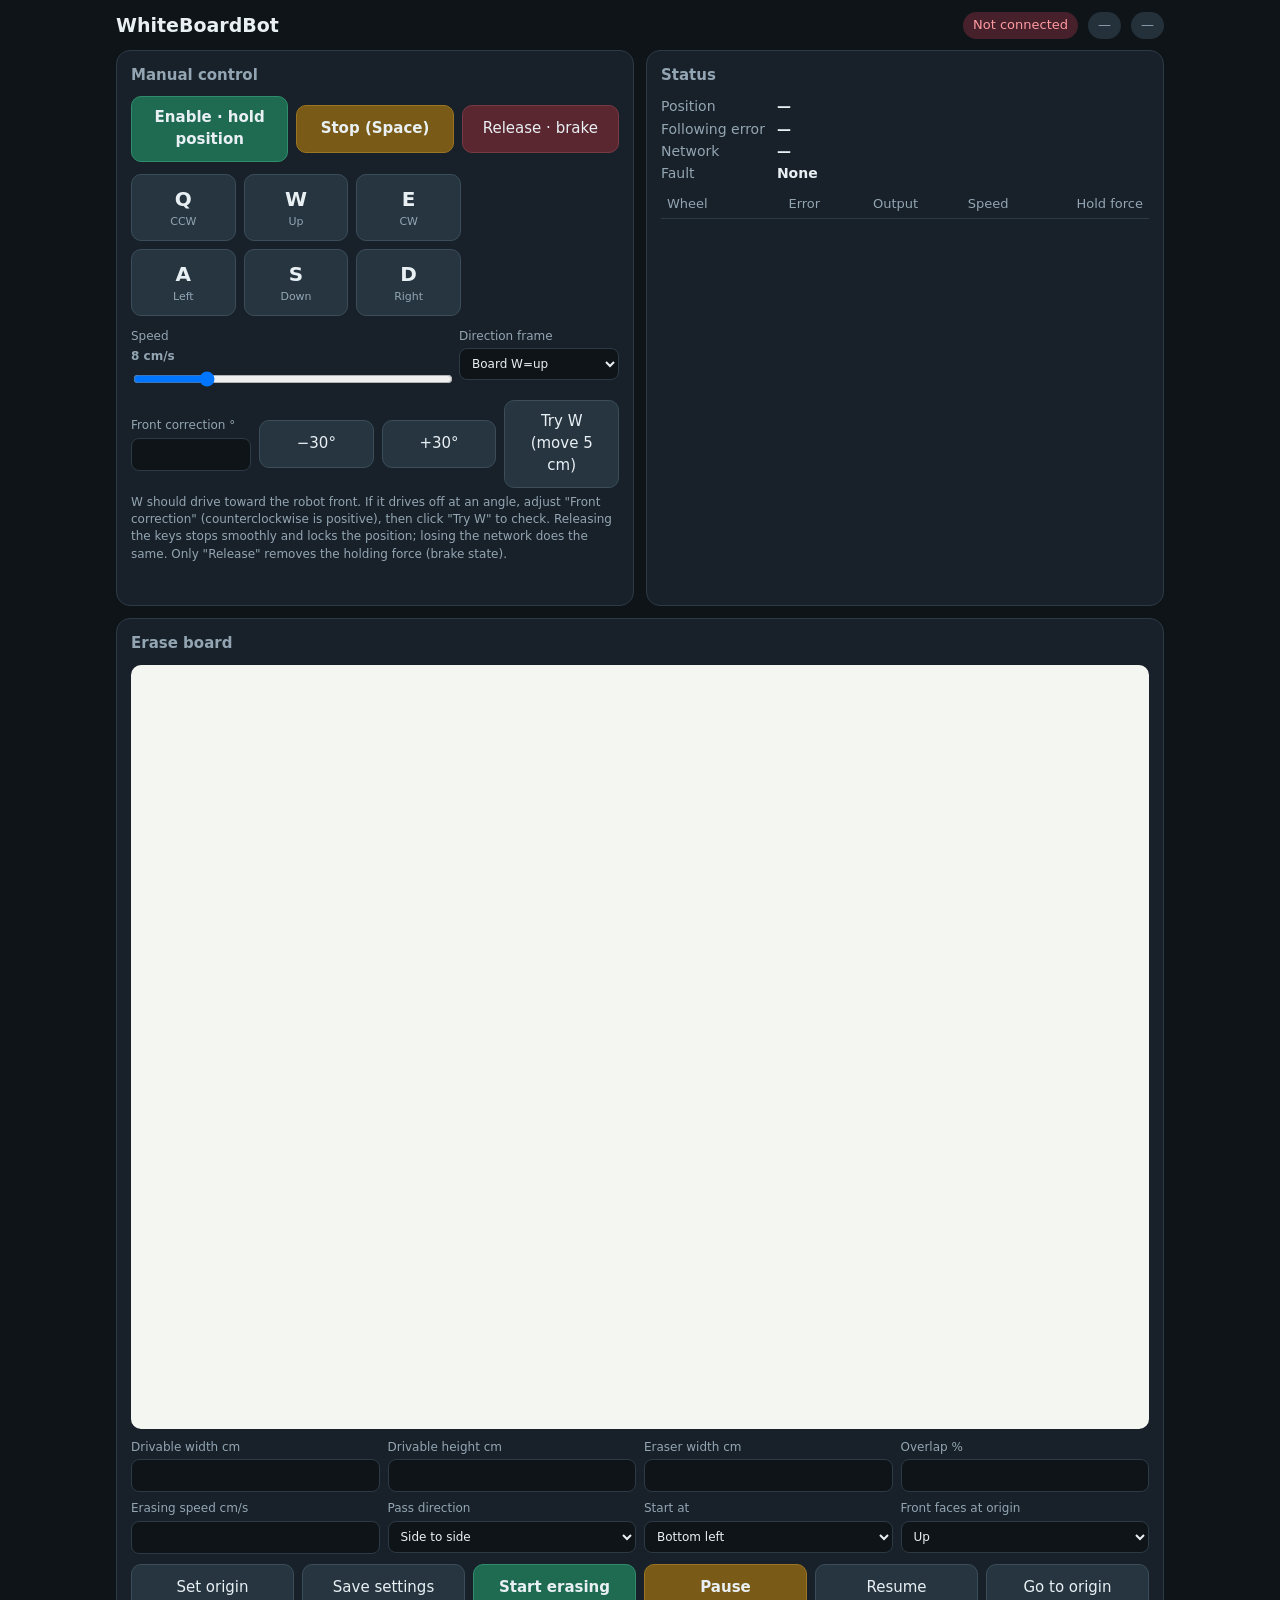
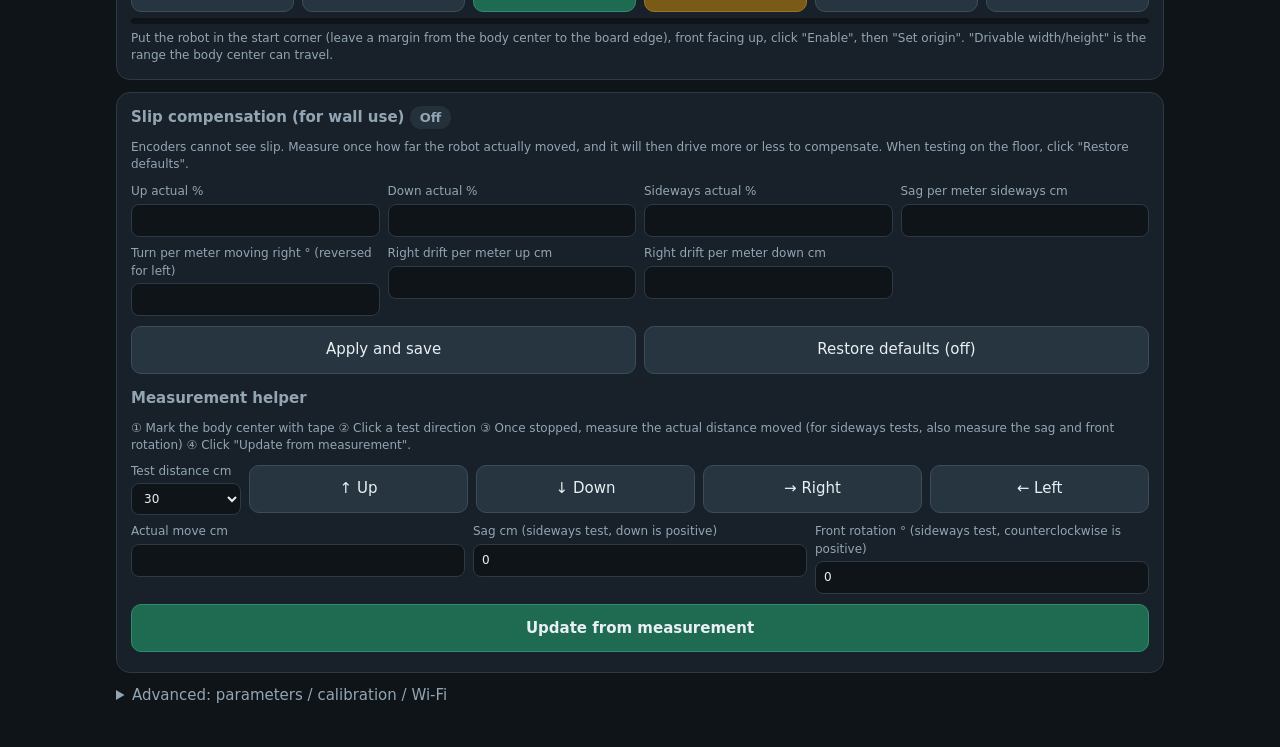
<file: c6_wall/web/index.html>
<!doctype html>
<html lang="en">
<head>
<meta charset="utf-8">
<meta name="viewport" content="width=device-width,initial-scale=1,maximum-scale=1">
<title>WhiteBoardBot</title>
<style>
:root{--bg:#0f1418;--panel:#182129;--line:#2c3a45;--text:#e9f0f4;--dim:#93a5b3;--ok:#3fbf8f;--warn:#e9b44c;--bad:#e5606a;--accent:#59a8ff}
*{box-sizing:border-box}
body{margin:0;background:var(--bg);color:var(--text);font:15px/1.45 system-ui,-apple-system,"PingFang SC",sans-serif;-webkit-user-select:none;user-select:none}
main{max-width:1080px;margin:0 auto;padding:12px 16px 40px}
header{display:flex;align-items:center;gap:10px;flex-wrap:wrap;margin-bottom:10px}
h1{font-size:19px;margin:0 auto 0 0}
.chip{padding:4px 10px;border-radius:999px;background:#24313b;color:var(--dim);font-size:13px;white-space:nowrap}
.chip.ok{background:#173a2e;color:#7fe0b9}.chip.warn{background:#3d3218;color:#f3cf7a}.chip.bad{background:#46202a;color:#ff9aa2}
.grid{display:grid;grid-template-columns:minmax(0,1fr) minmax(0,1fr);gap:12px}
@media(max-width:820px){.grid{grid-template-columns:minmax(0,1fr)}}
section{background:var(--panel);border:1px solid var(--line);border-radius:14px;padding:14px}
h2{font-size:15px;margin:0 0 10px;color:var(--dim);font-weight:600}
button{font:inherit;color:var(--text);background:#263540;border:1px solid #3b4d5a;border-radius:10px;padding:10px 12px;cursor:pointer;touch-action:manipulation}
button:active{filter:brightness(1.3)}button:disabled{opacity:.4}
.row{display:flex;gap:8px;flex-wrap:wrap;align-items:center}
.row>button{flex:1 1 0;min-height:48px}
.go{background:#1f6b52;border-color:#2f8c6c;font-weight:650}.halt{background:#7a5a17;border-color:#9b7522;font-weight:650}.off{background:#5a2730;border-color:#7a3a45}
.pad{display:grid;grid-template-columns:repeat(3,1fr);gap:8px;margin:12px 0;max-width:330px}
.pad button{min-height:64px;font-size:20px;font-weight:650}.pad button.on{background:var(--accent);border-color:var(--accent);color:#08131d}
.pad small{display:block;font-size:11px;font-weight:400;color:var(--dim)}.pad button.on small{color:#08131d}
label{display:flex;flex-direction:column;gap:3px;font-size:12px;color:var(--dim)}
input,select{font:inherit;color:var(--text);background:#0f1418;border:1px solid var(--line);border-radius:8px;padding:7px 8px;width:100%;min-width:0;-webkit-user-select:text;user-select:text}
input[type=range]{padding:0}
.fields{display:grid;grid-template-columns:repeat(4,minmax(0,1fr));gap:8px;margin-bottom:10px}
@media(max-width:520px){.fields{grid-template-columns:repeat(2,minmax(0,1fr))}}
canvas{width:100%;height:auto;aspect-ratio:4/3;background:#f4f6f2;border-radius:10px;display:block;margin-bottom:10px}
.kv{display:grid;grid-template-columns:auto 1fr;gap:2px 12px;font-variant-numeric:tabular-nums;font-size:14px}
.kv span:nth-child(odd){color:var(--dim)}
table{width:100%;border-collapse:collapse;font-variant-numeric:tabular-nums;font-size:13px;margin-top:8px}
td,th{padding:4px 6px;text-align:right;border-bottom:1px solid var(--line)}th{color:var(--dim);font-weight:500}td:first-child,th:first-child{text-align:left}
#msg{min-height:22px;margin:6px 0 0;color:var(--warn);font-size:14px}
details{margin-top:12px}summary{cursor:pointer;color:var(--dim)}
.bar{height:6px;background:#0f1418;border-radius:3px;overflow:hidden;margin-top:6px}.bar>i{display:block;height:100%;background:var(--ok);width:0}
.hint{font-size:12px;color:var(--dim);margin:6px 0 0}
</style>
</head>
<body>
<main>
<header>
 <h1>WhiteBoardBot</h1>
 <span id="link" class="chip bad">Not connected</span>
 <span id="mode" class="chip">—</span>
 <span id="fw" class="chip">—</span>
</header>
<div class="grid">
<section>
 <h2>Manual control</h2>
 <div class="row">
  <button id="enable" class="go">Enable · hold position</button>
  <button id="stop" class="halt">Stop (Space)</button>
  <button id="release" class="off">Release · brake</button>
 </div>
 <div class="pad" aria-label="Direction">
  <button data-k="q">Q<small>CCW</small></button><button data-k="w">W<small>Up</small></button><button data-k="e">E<small>CW</small></button>
  <button data-k="a">A<small>Left</small></button><button data-k="s">S<small>Down</small></button><button data-k="d">D<small>Right</small></button>
 </div>
 <div class="fields" style="grid-template-columns:2fr 1fr">
  <label>Speed <b id="speedv">8 cm/s</b><input id="speed" type="range" min="2" max="30" step="1" value="8"></label>
  <label>Direction frame<select id="frame"><option value="board">Board W=up</option><option value="body">Body W=front</option></select></label>
 </div>
 <div class="row" style="margin-top:4px">
  <label style="flex:0 0 120px">Front correction °<input id="front" type="number" step="5" min="0" max="359"></label>
  <button data-f="-30">−30°</button><button data-f="30">+30°</button><button id="testW">Try W (move 5 cm)</button>
 </div>
 <p class="hint">W should drive toward the robot front. If it drives off at an angle, adjust "Front correction" (counterclockwise is positive), then click "Try W" to check. Releasing the keys stops smoothly and locks the position; losing the network does the same. Only "Release" removes the holding force (brake state).</p>
 <div id="msg"></div>
</section>
<section>
 <h2>Status</h2>
 <div class="kv">
  <span>Position</span><b id="pose">—</b>
  <span>Following error</span><b id="lag">—</b>
  <span>Network</span><b id="net">—</b>
  <span>Fault</span><b id="fault">None</b>
 </div>
 <table><thead><tr><th>Wheel</th><th>Error</th><th>Output</th><th>Speed</th><th>Hold force</th></tr></thead><tbody id="wheels"></tbody></table>
</section>
<section style="grid-column:1/-1">
 <h2>Erase board</h2>
 <canvas id="map" width="960" height="720"></canvas>
 <div class="fields">
  <label>Drivable width cm<input id="cw" type="number" min="0" max="300" step="1"></label>
  <label>Drivable height cm<input id="ch" type="number" min="0" max="300" step="1"></label>
  <label>Eraser width cm<input id="ce" type="number" min="1" max="50" step="0.5"></label>
  <label>Overlap %<input id="co" type="number" min="0" max="80" step="5"></label>
  <label>Erasing speed cm/s<input id="cs" type="number" min="2" max="30" step="1"></label>
  <label>Pass direction<select id="cv"><option value="0">Side to side</option><option value="1">Up and down</option></select></label>
  <label>Start at<select id="corner"><option value="1,1">Bottom left</option><option value="-1,1">Bottom right</option><option value="1,-1">Top left</option><option value="-1,-1">Top right</option></select></label>
  <label>Front faces at origin<select id="mount"><option value="90">Up</option><option value="0">Right</option><option value="270">Down</option><option value="180">Left</option></select></label>
 </div>
 <div class="row">
  <button id="origin">Set origin</button>
  <button id="saveCover">Save settings</button>
  <button id="start" class="go">Start erasing</button>
  <button id="pause" class="halt">Pause</button>
  <button id="resume">Resume</button>
  <button id="home">Go to origin</button>
 </div>
 <div class="bar"><i id="prog"></i></div>
 <p class="hint" id="planInfo">Put the robot in the start corner (leave a margin from the body center to the board edge), front facing up, click "Enable", then "Set origin". "Drivable width/height" is the range the body center can travel.</p>
</section>
<section style="grid-column:1/-1">
 <h2>Slip compensation (for wall use) <span id="slipState" class="chip">Off</span></h2>
 <p class="hint" style="margin:0 0 10px">Encoders cannot see slip. Measure once how far the robot actually moved, and it will then drive more or less to compensate. When testing on the floor, click "Restore defaults".</p>
 <div class="fields" style="grid-template-columns:repeat(4,minmax(0,1fr))">
  <label>Up actual %<input id="su" type="number" step="0.5" min="50" max="150"></label>
  <label>Down actual %<input id="sd" type="number" step="0.5" min="50" max="150"></label>
  <label>Sideways actual %<input id="ss" type="number" step="0.5" min="50" max="150"></label>
  <label>Sag per meter sideways cm<input id="sg" type="number" step="0.1" min="-30" max="30"></label>
  <label>Turn per meter moving right ° (reversed for left)<input id="sy" type="number" step="0.5" min="-34" max="34"></label>
  <label>Right drift per meter up cm<input id="sur" type="number" step="0.1" min="-20" max="20"></label>
  <label>Right drift per meter down cm<input id="sdr" type="number" step="0.1" min="-20" max="20"></label>
 </div>
 <div class="row"><button id="slipApply">Apply and save</button><button id="slipReset">Restore defaults (off)</button></div>
 <h2 style="margin-top:14px">Measurement helper</h2>
 <p class="hint" style="margin:0 0 8px">① Mark the body center with tape ② Click a test direction ③ Once stopped, measure the actual distance moved (for sideways tests, also measure the sag and front rotation) ④ Click "Update from measurement".</p>
 <div class="row">
  <label style="flex:0 0 110px">Test distance cm<select id="mdist"><option>20</option><option selected>30</option><option>50</option></select></label>
  <button data-m="up">↑ Up</button><button data-m="down">↓ Down</button><button data-m="right">→ Right</button><button data-m="left">← Left</button>
 </div>
 <div class="fields" style="margin-top:8px;grid-template-columns:repeat(3,minmax(0,1fr))">
  <label>Actual move cm<input id="mact" type="number" step="0.1"></label>
  <label>Sag cm (sideways test, down is positive)<input id="mdrop" type="number" step="0.1" value="0"></label>
  <label>Front rotation ° (sideways test, counterclockwise is positive)<input id="mrot" type="number" step="0.5" value="0"></label>
 </div>
 <div class="row"><button id="mupdate" class="go">Update from measurement</button></div>
 <p class="hint" id="mInfo"></p>
</section>
</div>
<details>
 <summary>Advanced: parameters / calibration / Wi-Fi</summary>
 <section style="margin-top:10px">
  <h2>Servo parameters (take effect immediately)</h2>
  <div class="fields">
   <label>kp ×1000<input id="gkp" type="number" step="0.1"></label>
   <label>ki ×1000<input id="gki" type="number" step="0.1"></label>
   <label>kd ×10⁴<input id="gkd" type="number" step="0.1"></label>
   <label>Hold force limit<input id="gim" type="number" step="0.05"></label>
   <label>Manual max cm/s<input id="gsp" type="number" step="1"></label>
   <label>Acceleration cm/s²<input id="gac" type="number" step="5"></label>
  </div>
  <div class="row"><button id="applyGains">Apply</button><button id="saveGains">Apply and save</button></div>
  <p class="hint" id="ffInfo"></p>
  <h2 style="margin-top:14px">Feedforward calibration (wheels must be off the ground, about 17 s)</h2>
  <div class="row"><label style="flex-direction:row;align-items:center;gap:8px"><input id="susp" type="checkbox" style="width:auto">Wheels are off the ground</label><button id="calib">Start calibration</button></div>
  <h2 style="margin-top:14px">Wi-Fi</h2>
  <div class="fields" style="grid-template-columns:1fr 1fr"><label>Name<input id="ssid"></label><label>Password<input id="pass" type="password"></label></div>
  <div class="row"><button id="wifi">Save and connect</button><button id="reboot">Restart</button></div>
 </section>
</details>
</main>
<script>
const $=id=>document.getElementById(id);
let ws=null,last=null,seq=0,connected=false;
// Fields the user has typed into are never overwritten by telemetry until the robot confirms the save.
const dirty={cover:false,slip:false,gains:false};
const okText={front:'Front correction saved ✓',move:'',slip:'Slip compensation saved ✓',cover:'Erase settings saved ✓',gains:'Parameters applied ✓',origin:'Origin set ✓',start:'Erasing started',home:'Returning to origin',enable:'Enabled, holding position',release:'Released (brake)'};
const keys=new Set(),trail=[];
function msg(t,ok){$('msg').textContent=t||'';$('msg').style.color=ok?'var(--ok)':'var(--warn)';}
const names={NOT_ENABLED:'Click "Enable" first',PATH_RUNNING:'Erasing in progress; pause first',MOVING:'Stop first',OTA_BUSY:'Updating firmware',PIN_CONFLICT:'Motor pin conflict: remove the TF card and restart',RUNAWAY:'Wheels were dragged along (slip/fall/encoder)',CONFIRM_SUSPENDED:'Check "Wheels are off the ground"',RELEASE_FIRST:'Click "Release" first',BAD_COVER:'Erase settings are not valid',PLAN_TOO_LARGE:'Path too long: increase the eraser width or shrink the area',BAD_GAINS:'Parameters out of range',BAD_FRONT:'Invalid angle',BAD_SLIP:'Compensation out of range (50–150%)',TOO_FAR:'Distance too far',NO_PATH:'No paused path',POLARITY:'Encoder direction is reversed',NO_MOTION:'Wheels did not turn (motor power?)'};
function send(op,p={}){if(!ws||ws.readyState!==1){if(op!=='drive')msg('Not connected to the robot');return false;}ws.send(JSON.stringify(Object.assign({op,id:++seq},p)));return true;}
function connect(){
 ws=new WebSocket(`ws://${location.host}/ws`);
 ws.onopen=()=>{connected=true;chip('link','Connected','ok');send('hello');};
 ws.onclose=()=>{connected=false;chip('link','Not connected','bad');setTimeout(connect,800);};
 ws.onerror=()=>ws.close();
 ws.onmessage=e=>{const m=JSON.parse(e.data);if(m.t==='s')render(m);else if(m.t==='ack'&&!m.ok)msg('Failed: '+(names[m.error]||m.error));else if(m.t==='ack'){if(m.op in dirty)dirty[m.op]=false;msg(okText[m.op]||'',true);}};
}
function chip(id,text,cls){const c=$(id);c.textContent=text;c.className='chip '+(cls||'');}
// ---------------- driving
const speed=()=>Number($('speed').value)/100;
$('speed').oninput=()=>{$('speedv').textContent=$('speed').value+' cm/s';try{localStorage.wbbSpeed=$('speed').value}catch(e){}};
try{if(localStorage.wbbSpeed){$('speed').value=localStorage.wbbSpeed;$('speed').oninput();}}catch(e){}
try{if(localStorage.wbbFrame)$('frame').value=localStorage.wbbFrame}catch(e){}
$('frame').onchange=()=>{try{localStorage.wbbFrame=$('frame').value}catch(e){}};
function command(){let x=keys.has('d')-keys.has('a'),y=keys.has('w')-keys.has('s');const n=Math.hypot(x,y)||1,v=speed();return {x:x/n*v,y:y/n*v,w:(keys.has('q')-keys.has('e'))*Math.min(1.2,v*8)};}
let zeros=0;
setInterval(()=>{if(keys.size){zeros=3;send('drive',Object.assign(command(),{frame:$('frame').value}));}else if(zeros>0){zeros--;send('drive',{x:0,y:0,w:0});}},50);
function setKey(k,down){if(down)keys.add(k);else keys.delete(k);document.querySelectorAll('[data-k]').forEach(b=>b.classList.toggle('on',keys.has(b.dataset.k)));}
const isField=t=>['INPUT','SELECT','TEXTAREA'].includes(t.tagName)&&t.type!=='range'&&t.type!=='checkbox';
addEventListener('keydown',e=>{if(isField(e.target))return;const k=e.key.toLowerCase();if(k===' '||k==='escape'){e.preventDefault();keys.clear();setKey('',false);send('stop');return;}if('wasdqe'.includes(k)&&k.length===1&&!e.metaKey&&!e.ctrlKey){e.preventDefault();setKey(k,true);}});
addEventListener('keyup',e=>setKey(e.key.toLowerCase(),false));
addEventListener('blur',()=>{keys.clear();setKey('',false);});
document.addEventListener('visibilitychange',()=>{if(document.hidden){keys.clear();setKey('',false);}});
document.querySelectorAll('[data-k]').forEach(b=>{b.onpointerdown=e=>{e.preventDefault();b.setPointerCapture(e.pointerId);setKey(b.dataset.k,true);};b.onpointerup=b.onpointercancel=b.onlostpointercapture=()=>setKey(b.dataset.k,false);});
$('enable').onclick=()=>send('enable');
const setFront=v=>{v=((Math.round(v)%360)+360)%360;$('front').value=v;send('front',{deg:v});};
document.querySelectorAll('[data-f]').forEach(b=>b.onclick=()=>setFront(Number($('front').value||0)+Number(b.dataset.f)));
$('front').onchange=()=>setFront(Number($('front').value));
$('testW').onclick=()=>send('move',{x:0,y:0.05,speed:0.05});$('stop').onclick=()=>{keys.clear();setKey('',false);send('stop');};$('release').onclick=()=>send('release');
// ---------------- coverage
const coverFields=['cw','ch','ce','co','cs','cv','corner','mount'];
coverFields.forEach(id=>$(id).addEventListener('input',()=>{dirty.cover=true;draw();}));
function coverForm(){const [sx,sy]=$('corner').value.split(',').map(Number);return {width:$('cw').value/100,height:$('ch').value/100,eraser:$('ce').value/100,overlap:$('co').value/100,speed:$('cs').value/100,vertical:Number($('cv').value),sx,sy,mount:Number($('mount').value)};}
function fillCover(c,mount){if(dirty.cover)return;$('cw').value=+(c.width*100).toFixed(1);$('ch').value=+(c.height*100).toFixed(1);$('ce').value=+(c.eraser*100).toFixed(1);$('co').value=Math.round(c.overlap*100);$('cs').value=+(c.speed*100).toFixed(1);$('cv').value=c.vertical;$('corner').value=c.sx+','+c.sy;$('mount').value=mount;}
function plan(c){const along=c.vertical?c.height:c.width,across=c.vertical?c.width:c.height,pitch=c.eraser*(1-c.overlap);const lanes=across<1e-4?1:Math.ceil(across/pitch-1e-4)+1,sp=lanes>1?across/(lanes-1):0,pts=[[0,0]];let at=0;const put=(a,b)=>{const x=c.vertical?b:a,y=c.vertical?a:b;pts.push([c.sx*x,c.sy*y]);};for(let k=0;k<lanes;k++){const b=k*sp;if(k>0)put(at,b);at=k%2===0?along:0;if(along>1e-4)put(at,b);}if(at>1e-4)put(0,(lanes-1)*sp);put(0,0);return {pts,lanes};}
function planText(c){if(!(c.eraser>0))return '';const {pts,lanes}=plan(c);let L=0;for(let i=1;i<pts.length;i++)L+=Math.hypot(pts[i][0]-pts[i-1][0],pts[i][1]-pts[i-1][1]);const t=L/Math.max(.01,c.speed)+pts.length*0.8;return `${lanes} lanes, path ${L.toFixed(2)} m, about ${Math.ceil(t/60)} min`;}
$('saveCover').onclick=()=>send('cover',coverForm());
$('origin').onclick=()=>{trail.length=0;send('origin');};
$('start').onclick=()=>{send('cover',coverForm());setTimeout(()=>send('start'),150);};
$('pause').onclick=()=>send('pause');$('resume').onclick=()=>send('resume');$('home').onclick=()=>send('home');
// ---------------- map
// Pose -> board frame. Position rotates by (facing - front); the drawn heading is the robot's front.
function toBoard(p,mount,front=0){const a=(mount-front)*Math.PI/180,c=Math.cos(a),s=Math.sin(a);return [c*p[0]-s*p[1],s*p[0]+c*p[1],p[2]+a+front*Math.PI/180];}
function draw(){
 const cv=$('map'),g=cv.getContext('2d'),W=cv.width,H=cv.height;g.clearRect(0,0,W,H);
 const c=Object.assign({},coverForm());if(!(c.eraser>0))return;const mount=c.mount;
 const {pts}=plan(c);const xs=pts.map(p=>p[0]),ys=pts.map(p=>p[1]);
 let pose=last?toBoard(last.pose,last.mount,last.front):null;if(pose){xs.push(pose[0]);ys.push(pose[1]);}
 trail.forEach(p=>{xs.push(p[0]);ys.push(p[1]);});
 const pad=c.eraser/2+0.04,minx=Math.min(...xs)-pad,maxx=Math.max(...xs)+pad,miny=Math.min(...ys)-pad,maxy=Math.max(...ys)+pad;
 const k=Math.min(W/(maxx-minx),H/(maxy-miny)),ox=(W-(maxx-minx)*k)/2,oy=(H-(maxy-miny)*k)/2;
 const X=x=>ox+(x-minx)*k,Y=y=>H-oy-(y-miny)*k;
 // erased area
 g.fillStyle='rgba(89,168,255,.13)';const bx=[0,c.sx*c.width],by=[0,c.sy*c.height];
 g.fillRect(X(Math.min(...bx)-c.eraser/2),Y(Math.max(...by)+c.eraser/2),(c.width+c.eraser)*k,(c.height+c.eraser)*k);
 g.strokeStyle='#9aa7b0';g.setLineDash([6,6]);g.lineWidth=2;g.strokeRect(X(Math.min(...bx)),Y(Math.max(...by)),c.width*k,c.height*k);g.setLineDash([]);
 g.strokeStyle='#59a8ff';g.lineWidth=2.5;g.beginPath();pts.forEach((p,i)=>i?g.lineTo(X(p[0]),Y(p[1])):g.moveTo(X(p[0]),Y(p[1])));g.stroke();
 if(trail.length>1){g.strokeStyle='#1f6b52';g.lineWidth=3;g.beginPath();trail.forEach((p,i)=>i?g.lineTo(X(p[0]),Y(p[1])):g.moveTo(X(p[0]),Y(p[1])));g.stroke();}
 g.fillStyle='#1d2a33';g.beginPath();g.arc(X(0),Y(0),6,0,7);g.fill();g.font='22px system-ui';g.fillText('Origin',X(0)+10,Y(0)-10);
 if(pose){const r=0.035*k,a=pose[2];g.save();g.translate(X(pose[0]),Y(pose[1]));g.rotate(-a);g.fillStyle=last.mode==='fault'?'#e5606a':'#e9b44c';g.strokeStyle='#1d2a33';g.lineWidth=2;g.beginPath();g.moveTo(r*1.4,0);g.lineTo(-r*.8,r*.9);g.lineTo(-r*.8,-r*.9);g.closePath();g.fill();g.stroke();g.restore();}
 $('planInfo').textContent=planText(c)+(last&&last.path.run?`, progress ${(last.path.done*100/Math.max(.001,last.path.total)).toFixed(0)}%`:'');
}
// ---------------- slip compensation
const slipFields=['su','sd','ss','sg','sy','sur','sdr'];
slipFields.forEach(id=>$(id).addEventListener('input',()=>dirty.slip=true));
let slip=null,lastTest=null;
function fillSlip(c){slip=c;chip('slipState',c.on?'On':'Off',c.on?'ok':'');if(dirty.slip)return;$('su').value=+(c.up*100).toFixed(1);$('sd').value=+(c.down*100).toFixed(1);$('ss').value=+(c.side*100).toFixed(1);$('sg').value=+(c.sag*100).toFixed(2);$('sy').value=+(c.yaw*57.2958).toFixed(1);$('sur').value=+((c.up_side||0)*100).toFixed(2);$('sdr').value=+((c.down_side||0)*100).toFixed(2);}
function slipForm(){return {up:$('su').value/100,down:$('sd').value/100,side:$('ss').value/100,sag:$('sg').value/100,yaw:$('sy').value/57.2958,up_side:$('sur').value/100,down_side:$('sdr').value/100};}
$('slipApply').onclick=()=>send('slip',slipForm());
$('slipReset').onclick=()=>{dirty.slip=false;send('slip',{reset:true});};
document.querySelectorAll('[data-m]').forEach(b=>b.onclick=()=>{const d=$('mdist').value/100,v={up:[0,d],down:[0,-d],right:[d,0],left:[-d,0]}[b.dataset.m];
 if(send('move',{x:v[0],y:v[1]})){lastTest={dir:b.dataset.m,dist:d};$('mact').value='';$('mdrop').value=0;$('mrot').value=0;$('mInfo').textContent=`Moving${b.textContent.slice(1)} ${d*100} cm… measure after it stops`;}});
$('mupdate').onclick=()=>{if(!lastTest||!slip){$('mInfo').textContent='Click a test direction first';return;}
 const act=Number($('mact').value)/100;if(!(act>0)){$('mInfo').textContent='Enter the actual distance moved';return;}
 const r=act/lastTest.dist,c=Object.assign({},slip);
 if(lastTest.dir==='up')c.up*=r;else if(lastTest.dir==='down')c.down*=r;
 else{c.side*=r;c.sag+=Number($('mdrop').value)/100/lastTest.dist;c.yaw+=Number($('mrot').value)/57.2958/lastTest.dist;}
 dirty.slip=false;send('slip',{up:c.up,down:c.down,side:c.side,sag:c.sag,yaw:c.yaw});
 $('mInfo').textContent=`Updated: ${lastTest.dir} actual/commanded ${(r*100).toFixed(1)}%. You can test again to confirm.`;};
// ---------------- telemetry
function render(s){
 last=s;
 const live=s.mode==='active';
 chip('mode',s.mode==='fault'?'Fault':s.mode==='calibrate'?'Calibrating':!live?'Released (brake)':s.src==='path'?(s.path.paused?'Erasing paused':'Erasing'):s.src==='manual'?'Manual driving':'Holding position',s.mode==='fault'?'bad':live?'ok':'warn');
 chip('fw',(s.ota_pending?'New firmware ':'')+s.fw,s.ota_pending?'warn':'');
 const b=toBoard(s.pose,s.mount,s.front);
 $('pose').textContent=`X ${(b[0]*100).toFixed(1)} cm  Y ${(b[1]*100).toFixed(1)} cm  ${(s.pose[2]*57.3).toFixed(1)}°`;
 $('lag').textContent=`${(s.lag).toFixed(1)} (1=1mm)  sync ${(s.sync*100).toFixed(0)}%${s.stuck?'  ⚠ Stuck, paused':''}`;
 $('net').textContent=s.net.sta?`${s.net.ssid} ${s.net.ip} (${s.net.rssi} dBm)`:`Hotspot ${s.net.ap}`;
 $('fault').textContent=s.mode==='fault'?(names[s.fault]||s.fault)+(s.fm?` · motor ${s.fm}`:'')+' → check, then click "Enable"':s.pin_conflict?'Pin conflict: remove TF card':'None';
 $('wheels').innerHTML=s.w.map((w,i)=>`<tr><td>M${i+1}</td><td>${w[0]}</td><td>${(w[1]*100).toFixed(0)}%</td><td>${w[2]}</td><td>${(w[3]*100).toFixed(0)}%</td></tr>`).join('');
 $('prog').style.width=s.path.run?(s.path.done*100/Math.max(.001,s.path.total)).toFixed(1)+'%':'0';
 $('enable').disabled=live;$('start').disabled=!live||s.src==='path';$('pause').disabled=s.src!=='path'||s.path.paused;$('resume').disabled=!(s.src==='path'&&s.path.paused);
 fillCover(s.cover,s.mount);
 if(document.activeElement!==$('front'))$('front').value=s.front;
 if(s.slip)fillSlip(s.slip);
 if(!dirty.gains){
  $('gkp').value=+(s.gains.kp*1000).toFixed(2);$('gki').value=+(s.gains.ki*1000).toFixed(2);$('gkd').value=+(s.gains.kd*1e4).toFixed(2);
  $('gim').value=+s.gains.imax.toFixed(2);$('gsp').value=+(s.gains.speed*100).toFixed(0);$('gac').value=+(s.gains.accel*100).toFixed(0);
 }
 $('ffInfo').textContent='Feedforward kv(×1e-5)/ks fwd/rev: '+s.gains.ff.map((f,i)=>`M${i+1} ${f[0].toFixed(1)}/${f[1].toFixed(1)} ${f[2].toFixed(2)}/${f[3].toFixed(2)}`).join('  ')+(s.cal.result?`  · Calibration: ${s.cal.result==='OK'?'OK (remember to save)':s.cal.result==='RUNNING'?'Running M'+s.cal.wheel:(names[s.cal.result]||s.cal.result)+(s.cal.motor?' M'+s.cal.motor:'')}`:'');
 const p=toBoard(s.pose,s.mount,s.front),t=trail[trail.length-1];if(!t||Math.hypot(p[0]-t[0],p[1]-t[1])>0.003){trail.push(p);if(trail.length>4000)trail.shift();}
 draw();
}
function gains(save){send('gains',{kp:$('gkp').value/1000,ki:$('gki').value/1000,kd:$('gkd').value/1e4,imax:Number($('gim').value),speed:$('gsp').value/100,accel:$('gac').value/100,save});}
['gkp','gki','gkd','gim','gsp','gac'].forEach(id=>$(id).addEventListener('input',()=>dirty.gains=true));
$('applyGains').onclick=()=>gains(false);$('saveGains').onclick=()=>gains(true);
$('calib').onclick=()=>send('calibrate',{suspended:$('susp').checked});
$('wifi').onclick=()=>{if($('ssid').value)send('wifi',{ssid:$('ssid').value,password:$('pass').value});};
$('reboot').onclick=()=>send('reboot');
draw();connect();
</script>
</body>
</html>
</file>
